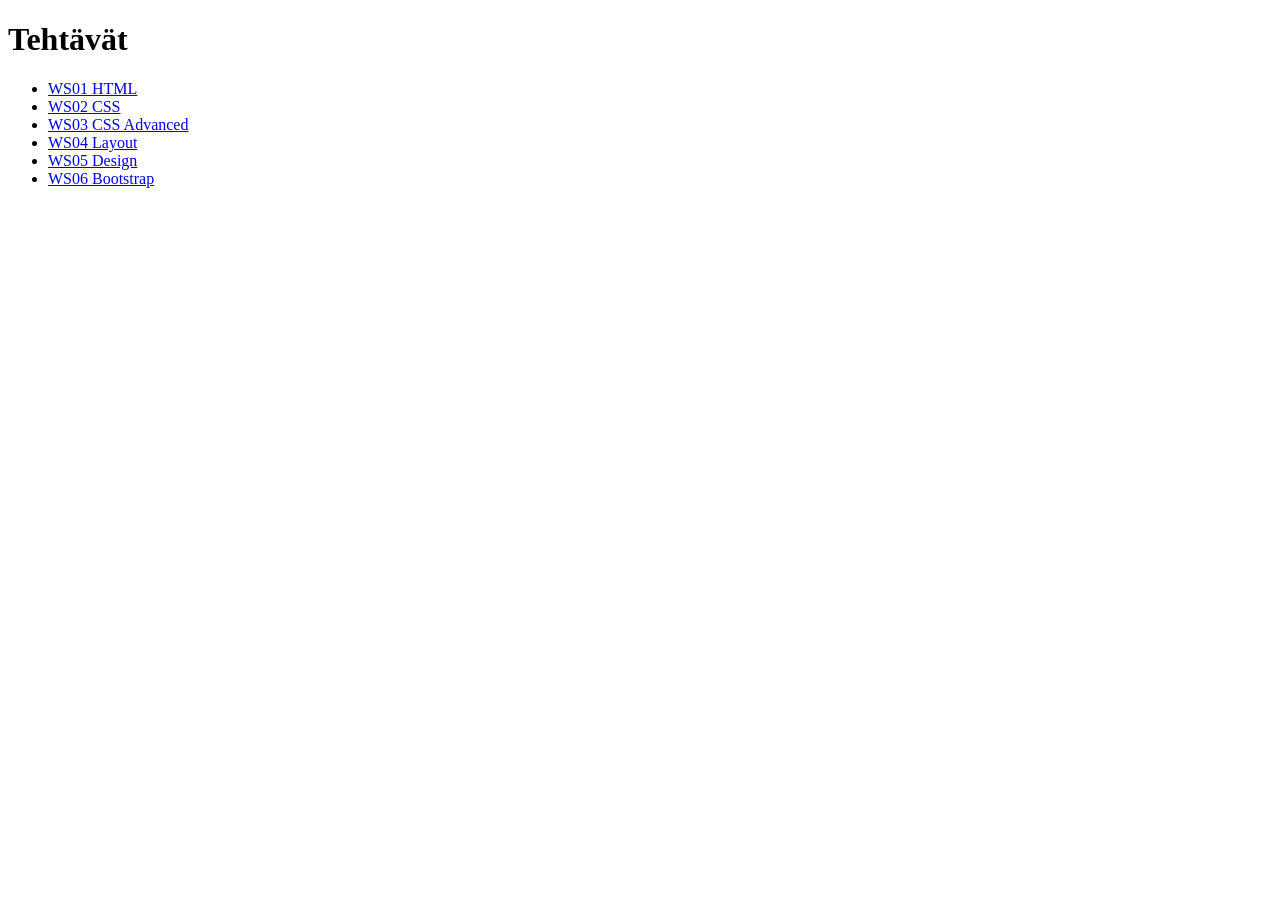
<file: index.html>
<!DOCTYPE html>
<html lang="en">
<head>
    <meta charset="UTF-8">
    <title>Websivuston kehittäminen</title>
</head>
<body>

<h1>Tehtävät</h1>

<ul>
    <li><a href="WS01_HTML/index.html">WS01 HTML</a></li>
    <li><a href="WS02_CSS/index.html">WS02 CSS</a></li>
    <li><a href="WS03_CSS_ADV/index.html">WS03 CSS Advanced</a></li>
    <li><a href="WS04_LAYOT/index.html">WS04 Layout</a></li>
    <li><a href="WS05_DESIGN/index.html">WS05 Design</a></li>
    <li><a href="WS06_BOOTSTRAP/index.html">WS06 Bootstrap</a></li>
</ul>

</body>
</html>
</file>
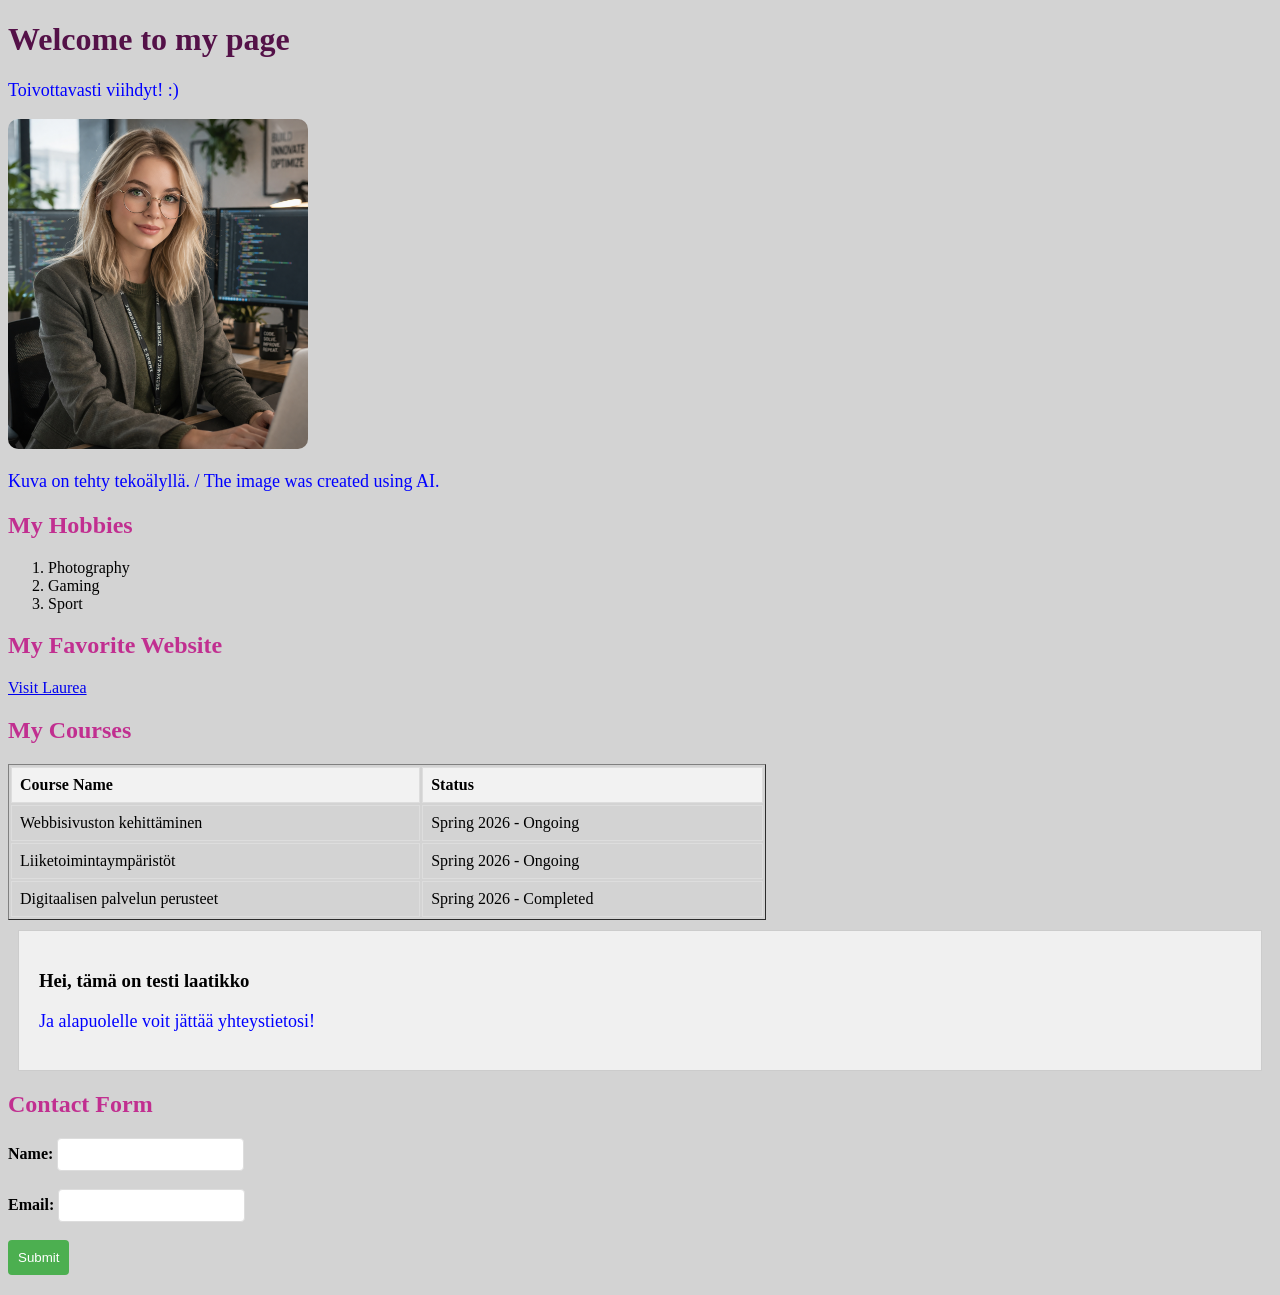
<file: WS02_CSS/index.html>
<!DOCTYPE html>
<html lang="en">
<head>
    <meta charset="UTF-8">
    <meta name="viewport" content="width=device-width, initial-scale=1.0">
    <title>Kian eka HTML sivu</title>
    <link rel="stylesheet" href="./styles.css">
        <style>
        h1 {
            color: rgb(84, 17, 72);
        }
        p {
            font-size: 18px;
        }
        h2 {
            color: rgb(193, 47, 144);
        }
    </style>
</head>
<body>

    <h1 style="color: rgb(84, 17, 72);">Welcome to my page</h1>
    <p>Toivottavasti viihdyt! :)</p>
        <img src="./images/kuva.png" alt="Description" width="300" style="border-radius: 10px;">
        <p>Kuva on tehty tekoälyllä. / The image was created using AI.</p>
   
    <h2>My Hobbies</h2>
    <ol>
        <li>Photography</li>
        <li>Gaming</li>
        <li>Sport</li>
    </ol>

    <h2>My Favorite Website</h2>
    <a href="https://www.laurea.fi" target="_blank">Visit Laurea</a>

    <h2>My Courses</h2>
    <table border="1">
        <tr>
            <th>Course Name</th>
            <th>Status</th>
        </tr>
        <tr>
            <td>Webbisivuston kehittäminen</td>
            <td>Spring 2026 - Ongoing</td>
        </tr>
        <tr>
            <td>Liiketoimintaympäristöt</td>
            <td>Spring 2026 - Ongoing</td>
        </tr>
        <tr>
            <td>Digitaalisen palvelun perusteet</td>
            <td>Spring 2026 - Completed</td>
        </tr>
    </table>

    <div class="content-box">
  <h3>Hei, tämä on testi laatikko</h3>
  <p>Ja alapuolelle voit jättää yhteystietosi!
  </p>
</div>

    
    <h2>Contact Form</h2>
    <form>
        <label for="name">Name:</label>
        <input type="text" id="name" name="name"><br><br>

        <label for="email">Email:</label>
        <input type="email" id="email" name="email"><br><br>

        <input type="submit" value="Submit">
    </form>
</html>
</file>
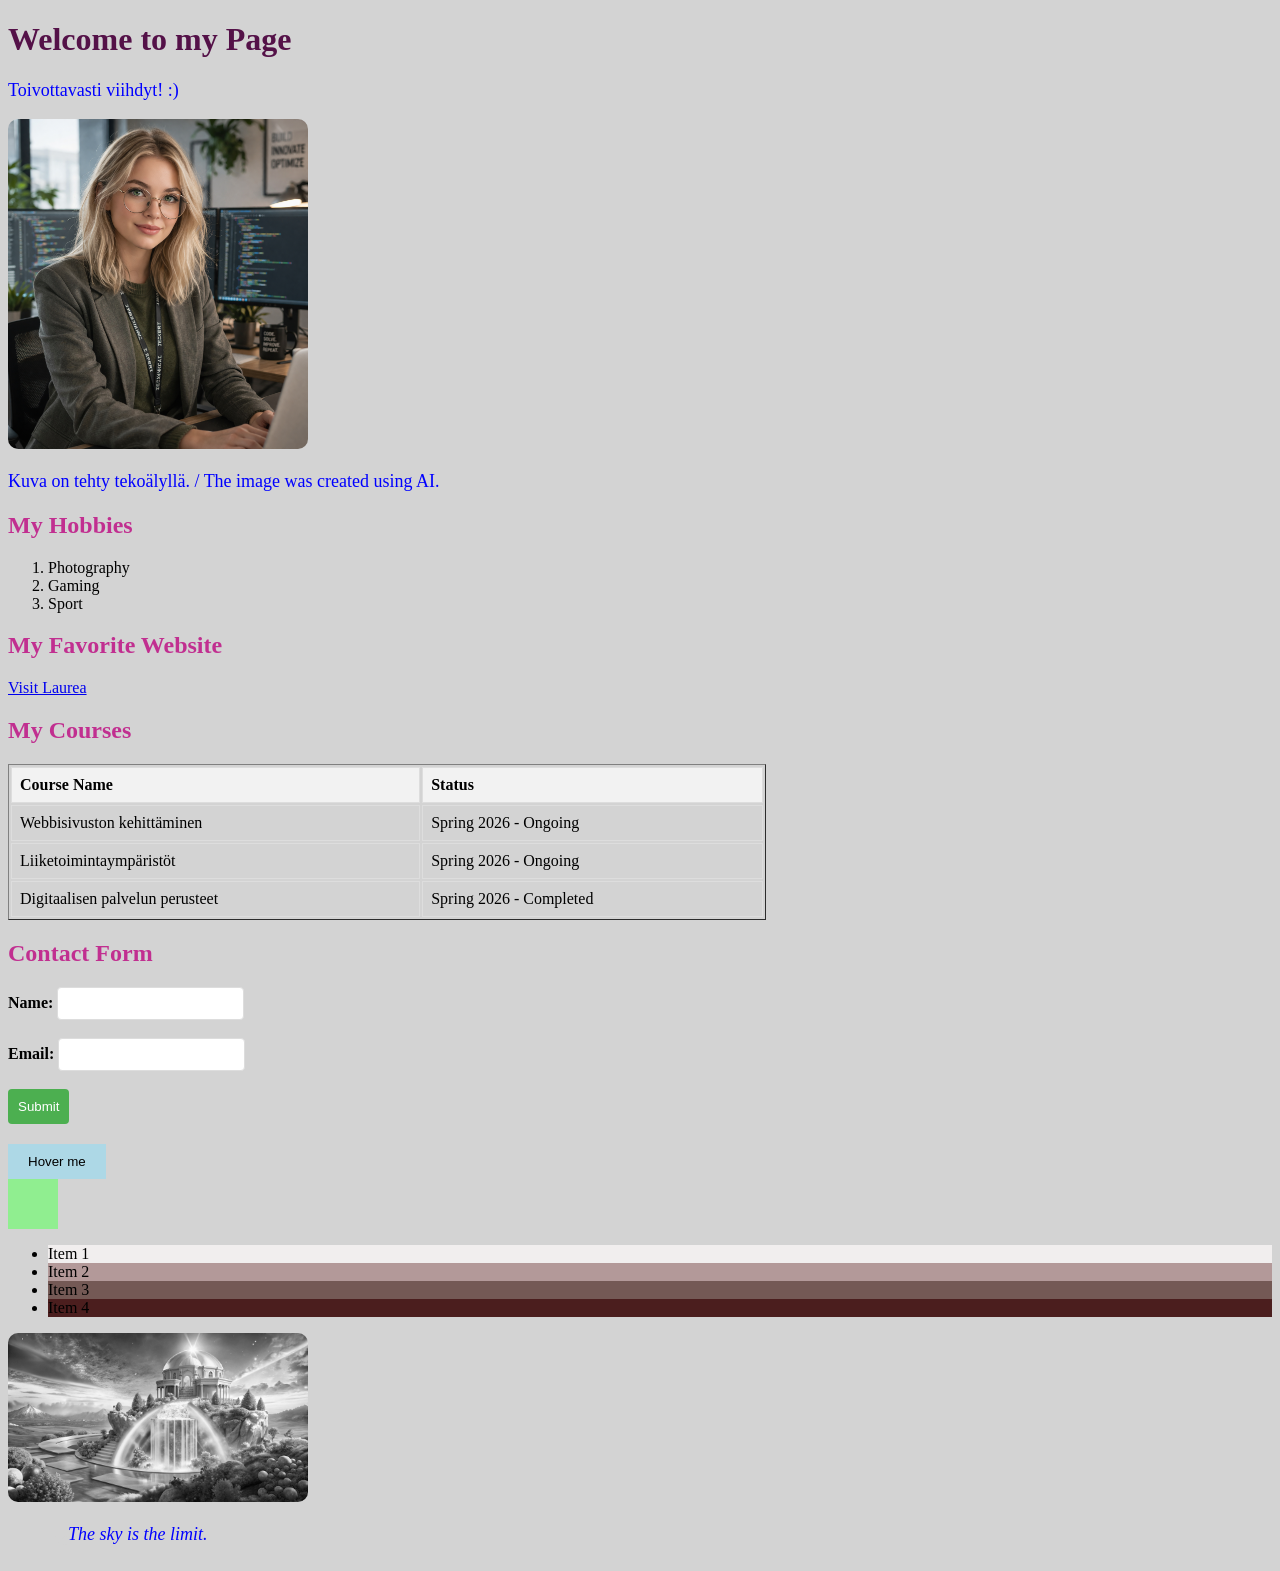
<file: WS03_CSS_ADV/index.html>
<!DOCTYPE html>
<html lang="en">
<head>
    <meta charset="UTF-8">
    <meta name="viewport" content="width=device-width, initial-scale=1.0">
    <title>Kian eka HTML sivu</title>
    <link rel="stylesheet" href="./styles.css">
        <style>
        h1 {
            color: rgb(84, 17, 72);
        }
        p {
            font-size: 18px;
        }
        h2 {
            color: rgb(193, 47, 144);
        }
    </style>
</head>
<body>
    <h1>Welcome to my Page</h1>
    <p>Toivottavasti viihdyt! :)</p>
        <img src="./images/kuva.png" alt="Description" width="300" style="border-radius: 10px;">
        <p>Kuva on tehty tekoälyllä. / The image was created using AI.</p>

    <h2>My Hobbies</h2>
    <ol>
        <li>Photography</li>
        <li>Gaming</li>
        <li>Sport</li>
    </ol>


    <h2>My Favorite Website</h2>
    <a href="https://www.laurea.fi" target="_blank">Visit Laurea</a>

    <h2>My Courses</h2>
    <table border="1">
        <tr>
            <th>Course Name</th>
            <th>Status</th>
        </tr>
        <tr>
            <td>Webbisivuston kehittäminen</td>
            <td>Spring 2026 - Ongoing</td>
        </tr>
        <tr>
            <td>Liiketoimintaympäristöt</td>
            <td>Spring 2026 - Ongoing</td>
        </tr>
        <tr>
            <td>Digitaalisen palvelun perusteet</td>
            <td>Spring 2026 - Completed</td>
        </tr>
    </table>

    <h2>Contact Form</h2>
    <form>
        <label for="name">Name:</label>
        <input type="text" id="name" name="name"><br><br>

        <label for="email">Email:</label>
        <input type="email" id="email" name="email"><br><br>

        <input type="submit" value="Submit">
    </form>
    <button class="transition-button">Hover me</button>

<div class="animation-box"></div>

<ul class="pseudo-list">
  <li>Item 1</li>
  <li>Item 2</li>
  <li>Item 3</li>
  <li>Item 4</li>
</ul>

<img src="./images/image.jpg" alt="Sample Image" class="filter-image">
<blockquote class="quote">
  <p>The sky is the limit.</p>
</blockquote>
</body>
</html>
</file>
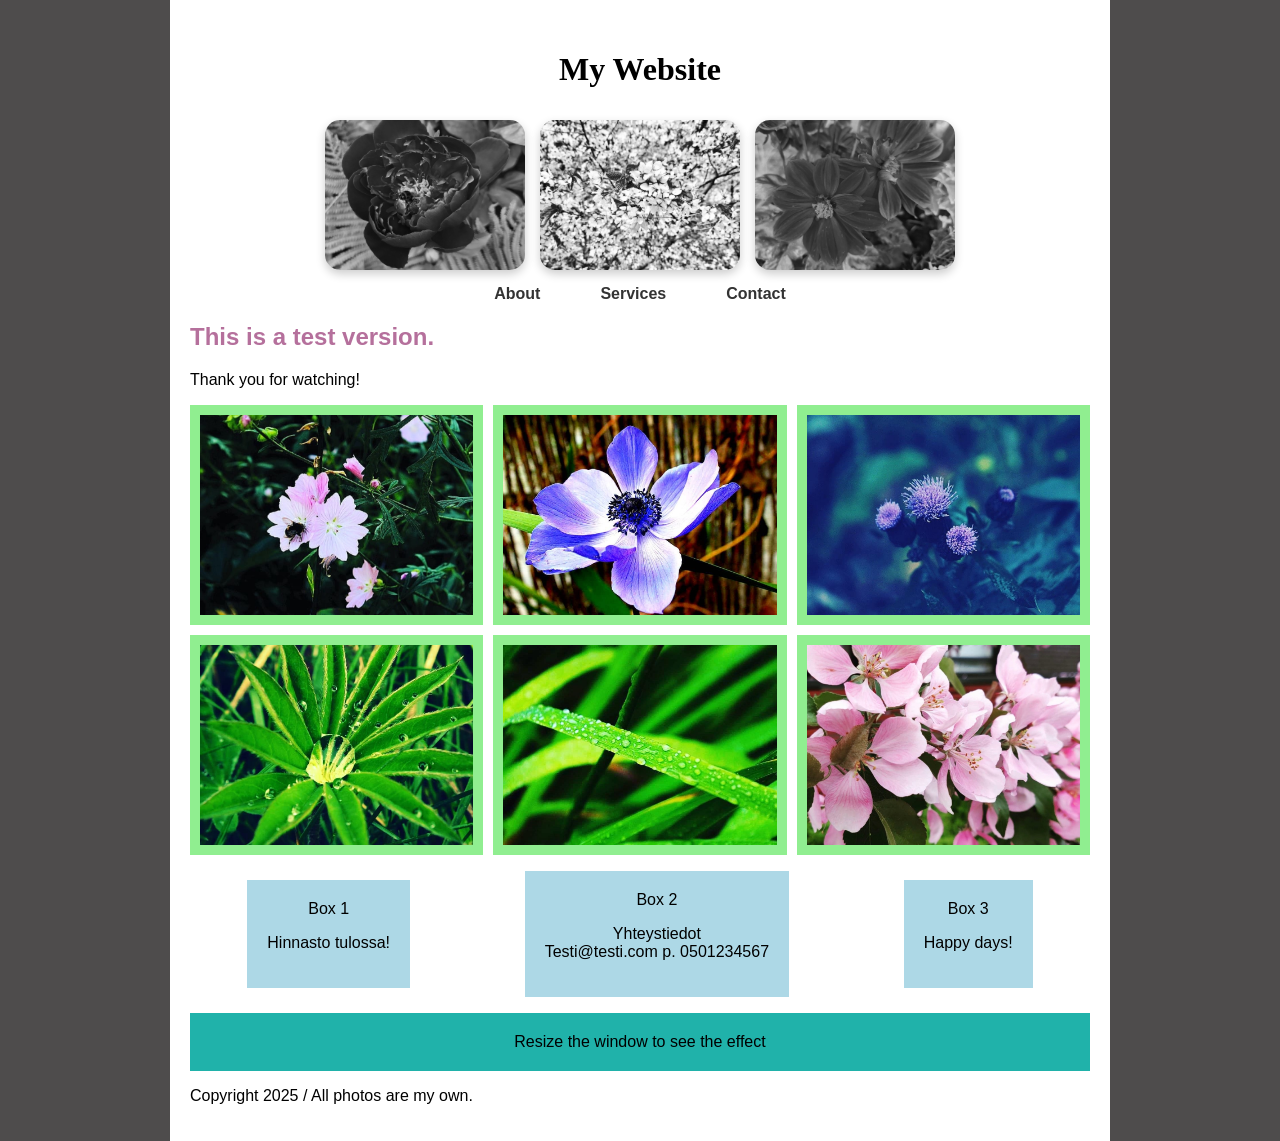
<file: WS04_LAYOT/index.html>
<!DOCTYPE html>
<html lang="en">
<head>
  <meta charset="UTF-8">
  <meta name="viewport" content="width=device-width, initial-scale=1.0">
  <title>Page Layout Techniques</title>
      <link rel="stylesheet" href="./style.css">
</head>
 <body>
  <div class="container">
<header>
 <h1>My Website</h1>
<div class="image-row">
  <img src="./images/kuva4.jpeg" alt="kuva 1" class="filter-image">
  <img src="./images/kuva5.jpeg" alt="kuva 2" class="filter-image">
  <img src="./images/kuva2.jpeg" alt="kuva 5" class="filter-image">
</div>
<nav class="menu">
  <ul>
    <li><a href="#about">About</a></li>
    <li><a href="#services">Services</a></li>
    <li><a href="#contact">Contact</a></li>
  </ul>
</nav>
</header>
<main>
  <section id="about">
    <h2>This is a test version.</h2>
    <p>Thank you for watching!</p>
  </section>
</main>
<div class="grid-container"><!-- Sovellettu ja korvattu numerot kuvilla -->
  <div class="grid-item">
    <img src="./images/kuva7.jpeg" alt="kuva 7">
  </div>
  <div class="grid-item">
    <img src="./images/kuva9.jpeg" alt="kuva 9">
  </div>
  <div class="grid-item">
    <img src="./images/kuva10.jpeg" alt="kuva 10">
  </div>
  <div class="grid-item">
    <img src="./images/kuva11.jpeg" alt="kuva 11">
  </div>
  <div class="grid-item">
    <img src="./images/kuva12.jpeg" alt="kuva 12">
  </div>
    <div class="grid-item">
    <img src="./images/kuva6.jpeg" alt="kuva 6">
  </div>
</div>
<p></p>
<div class="flex-container">
  <div class="box">Box 1
    <p>Hinnasto tulossa!</p>
  </div>
  <div class="box">Box 2
    <p>Yhteystiedot<br>
      Testi@testi.com p. 0501234567
    </p>
  </div>
  <div class="box">Box 3
    <p>Happy days!</p>
  </div>
</div>
<p>
</p>
<div class="responsive-box">Resize the window to see the effect</div>
<footer>
  <p>Copyright 2025 / All photos are my own.</p>
</footer>
</div>
</body>
</file>
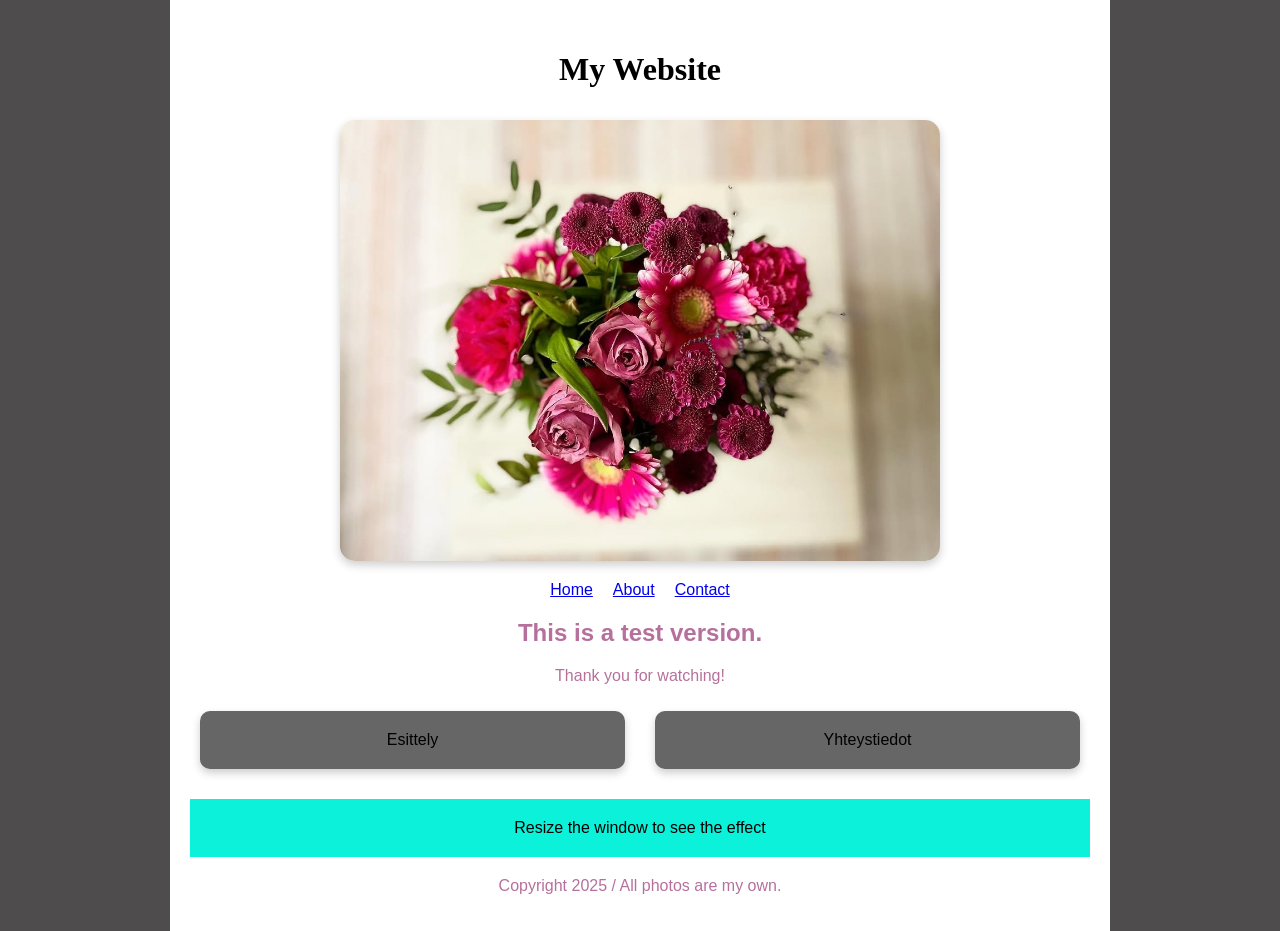
<file: WS05_DESIGN/index.html>
<!DOCTYPE html>
<html lang="en">
<head>
  <meta charset="UTF-8">
  <meta name="viewport" content="width=device-width, initial-scale=1.0">
  <title>Workshop Responsive Design principles</title>
      <link rel="stylesheet" href="./style.css">
</head>
 <body>
  <div class="container">
<header>
 <h1>My Website</h1>
<img src="./images/kuva3.jpeg" alt="Responsive Image" class="responsive-image">
<nav class="responsive-nav">
      <button class="menu-toggle">☰ Menu</button>
      <ul class="nav-list">
        <li><a href="#">Home</a></li>
        <li><a href="#">About</a></li>
        <li><a href="#">Contact</a></li>
      </ul>
    </nav>
</header>

<main>
  <section id="about">
    <h2>This is a test version.</h2>
    <p>Thank you for watching!</p>
  </section>
</main>

<div class="responsive-container">
      <div class="column">Esittely</div>
      <div class="column">Yhteystiedot</div>
    </div>

<div class="media-query-box">Resize the window to see the effect</div>

<footer>
  <p>Copyright 2025 / All photos are my own.</p>
</footer>
</div>
</body>
</html>
</file>
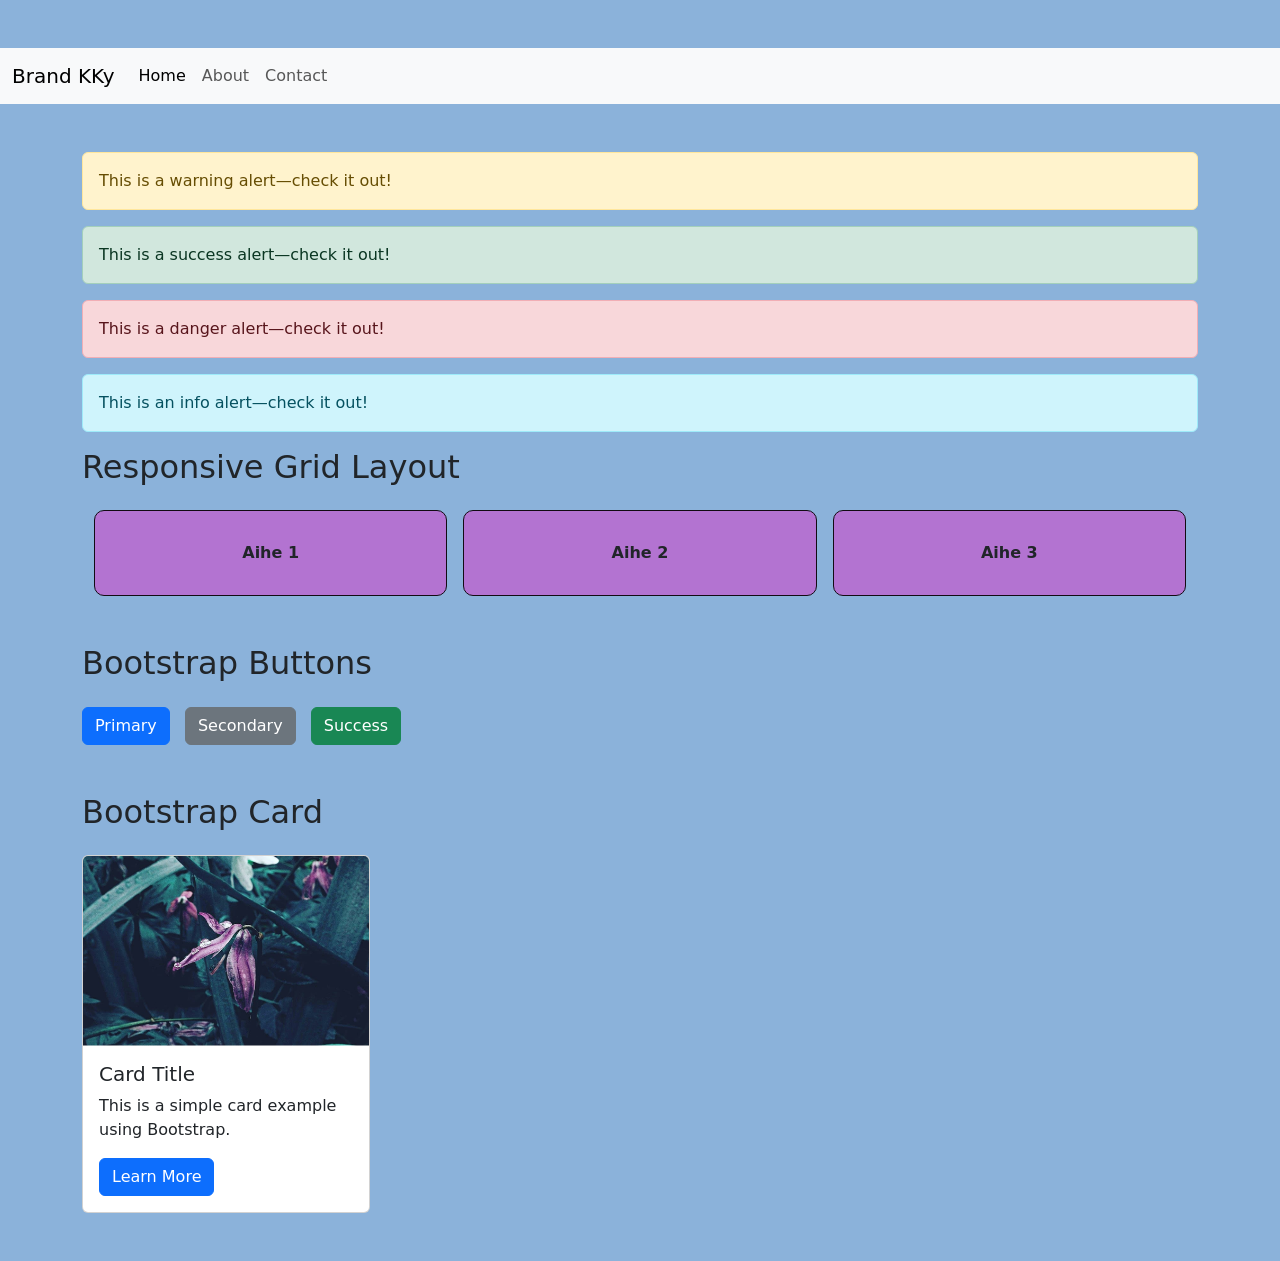
<file: WS06_BOOTSTRAP/index.html>
<!doctype html>
<html lang="en">
<head>
  <meta charset="utf-8">
  <meta name="viewport" content="width=device-width, initial-scale=1">
  <title>Bootstrap Tasks</title>
<main class="container custom-width my-5"></main>
  <link
    href="https://cdn.jsdelivr.net/npm/bootstrap@5.3.3/dist/css/bootstrap.min.css"
    rel="stylesheet"
  >

  <link rel="stylesheet" href="./style.css">
</head>
<body>

 <nav class="navbar navbar-expand-lg navbar-light bg-light">
  <div class="container-fluid">
    <a class="navbar-brand" href="#">Brand KKy</a>
    <button class="navbar-toggler" type="button" data-bs-toggle="collapse" data-bs-target="#navbarNav" aria-controls="navbarNav" aria-expanded="false" aria-label="Toggle navigation">
      <span class="navbar-toggler-icon"></span>
    </button>
    <div class="collapse navbar-collapse" id="navbarNav">
      <ul class="navbar-nav me-auto mb-2 mb-lg-0">
        <li class="nav-item"><a class="nav-link active" aria-current="page" href="#">Home</a></li>
        <li class="nav-item"><a class="nav-link" href="#">About</a></li>
        <li class="nav-item"><a class="nav-link" href="#">Contact</a></li>
      </ul>
    </div>
  </div>
</nav>

  <main class="container my-5">
    <div class="alert alert-warning" role="alert">
      This is a warning alert—check it out!
    </div>
    <div class="alert alert-success" role="alert">
      This is a success alert—check it out!
    </div>
        <div class="alert alert-danger" role="alert">
      This is a danger alert—check it out!
    </div>
        <div class="alert alert-info" role="alert">
      This is an info alert—check it out!
    </div>


<section class="mb-5">
  <h2 class="mb-4">Responsive Grid Layout</h2>

  <div class="container">
    <div class="row g-3">
      <div class="col-md-4 col-12">
         <div class="grid-box">
          Aihe 1
        </div>
      </div>

      <div class="col-md-4 col-12">
         <div class="grid-box">
          Aihe 2
        </div>
      </div>

      <div class="col-md-4 col-12">
         <div class="grid-box">
          Aihe 3
      </div>
    </div>
  </div>
</section>

    <section class="mb-5">
      <h2 class="mb-4">Bootstrap Buttons</h2>
<button class="btn btn-primary">Primary</button>
<button class="btn btn-secondary">Secondary</button>
<button class="btn btn-success">Success</button>
    </section>


    <section>
      <h2 class="mb-4">Bootstrap Card</h2>

<div class="card" style="width: 18rem;">
  <img src="./images/kuva1.jpeg" class="card-img-top" alt="Card Image">
  <div class="card-body">
    <h5 class="card-title">Card Title</h5>
    <p class="card-text">This is a simple card example using Bootstrap.</p>
    <a href="#" class="btn btn-primary">Learn More</a>
  </div>
</div>
    </section>

  </main>

  <script
    src="https://cdn.jsdelivr.net/npm/bootstrap@5.3.3/dist/js/bootstrap.bundle.min.js">
  </script>

</body>
</html>
</file>
<file: WS02_CSS/styles.css>
p {
  color: blue;
}

body {
  background-color: lightgray;
}

h1 {
  font-size: 2em;
}


.content-box {
  padding: 20px;
  margin: 10px;
  background-color: #f0f0f0;
  border: 1px solid #ccc;
}

table {
  width: 60%;
  margin-left: 0;
}

th, td {
  border: 1px solid #ddd;
  padding: 8px;
  text-align: left;
}

th {
  background-color: #f2f2f2;
}


form {
  width: 60%;
  margin: 20px 0;
}

label {
  font-weight: bold;
}

input[type="text"],
input[type="email"] {
  padding: 8px;
  border: 1px solid #ddd;
  border-radius: 4px;
}

input[type="submit"] {
  background-color: #4CAF50;
  color: white;
  padding: 10px;
  border: none;
  border-radius: 4px;
  cursor: pointer;
}

input[type="submit"]:hover {
  background-color: #45a049;
}
</file>
<file: WS03_CSS_ADV/styles.css>
p {
  color: blue;
}

body {
  background-color: lightgray;
}

h1 {
  font-size: 2em;
}

.content-box {
  padding: 20px;
  margin: 10px;
  background-color: #f0f0f0;
  border: 1px solid #ccc;
}

table {
  width: 60%;
  margin-left: 0;
}

th, td {
  border: 1px solid #ddd;
  padding: 8px;
  text-align: left;
}

th {
  background-color: #f2f2f2;
}

form {
  width: 60%;
  margin: 20px 0;
}

label {
  font-weight: bold;
}

input[type="text"],
input[type="email"] {
  padding: 8px;
  border: 1px solid #ddd;
  border-radius: 4px;
}

input[type="submit"] {
  background-color: #4CAF50;
  color: white;
  padding: 10px;
  border: none;
  border-radius: 4px;
  cursor: pointer;
}

input[type="submit"]:hover {
  background-color: #45a049;
}

.transition-button {
  background-color: lightblue;
  padding: 10px 20px;
  border: none;
  cursor: pointer;
  transition: background-color 0.3s ease;
}

.transition-button:hover {
  background-color: lightcoral;
}

.animation-box {
  width: 50px;
  height: 50px;
  background-color: lightgreen;
  position: relative;
  animation: move 2s infinite alternate;
}

@keyframes move {
  from {
    left: 0;
  }
  to {
    left: 100px;
  }
}

.pseudo-list li:nth-child(1) {
  background-color: rgb(241, 238, 238);
}

.pseudo-list li:nth-child(2) {
  background-color: rgb(179, 153, 153);
}

.pseudo-list li:nth-child(3) {
  background-color: rgb(116, 89, 85);
}

.pseudo-list li:nth-child(4) {
  background-color: rgb(75, 30, 30);
}

.filter-image {
  filter: grayscale(100%);
  transition: filter 0.3s ease;
  max-width: 300px;
  width: 100%;
  border-radius: 10px;
}

.filter-image:hover {
  filter: grayscale(0%);
}

.quote {
  position: relative;
  padding-left: 20px;
  font-style: italic;
}

.quote::before {
  content: "“";
  font-size: 40px;
  position: absolute;
  left: 0;
  top: 0;
  color: lightgray;
}
</file>
<file: WS04_LAYOT/style.css>
h1 {
  font-family: Georgia, 'Times New Roman', Times, serif;
  color: black;
  padding: 10px;
  text-align: center;
}

h2 {
  font-family: Verdana, Geneva, Tahoma, sans-serif;
  color: rgb(181, 112, 156);
}

body {
  font-family: Verdana, Geneva, Tahoma, sans-serif
}
body {
  margin: 0;
  background-color: #4e4c4c;
}

.grid-container {
  display: grid;
  grid-template-columns: repeat(3, 1fr);
  grid-gap: 10px;
}
.container {
  max-width: 900px; 
  margin: 0 auto; 
  padding: 20px;
  background-color: white;
}

.grid-item {
  background-color: lightgreen;
  padding: 10px;
  text-align: center;
}

.grid-item img {
  width: 100%;
  height: 200px;
  aspect-ratio: 1 / 1;
  object-fit: cover;
  display: block;
}
  
.flex-container {
  display: flex;
  justify-content: space-around;
  align-items: center;
}

.box {
  background-color: lightblue;
  padding: 20px;
  text-align: center;
}
.responsive-box {
  padding: 20px;
  text-align: center;
}

@media (max-width: 600px) {
  .responsive-box {
    background-color: lightcoral;
  }
}

@media (min-width: 601px) {
  .responsive-box {
    background-color: lightseagreen;
  }
}
.image-row {
  display: flex;
  justify-content: center;
  gap: 15px;
}
.image-row img {
  width: 200px;
  height: 150px;
  object-fit: cover;

  border-radius: 15px;
  transition: 0.3s;
  box-shadow: 0 4px 10px rgba(0,0,0,0.2); 
}
.filter-image {
  filter: grayscale(100%);
  transition: filter 0.3s ease;
  max-width: 300px;
  width: 100%;
  border-radius: 10px;
}
.filter-image:hover {
  filter: grayscale(0%);
}
.menu ul {
  display: flex;
  justify-content: center; 
  gap: 60px; 
  list-style: none;
  padding: 0;
  margin-top: 15px; 
}
.menu a {
  text-decoration: none;
  color: #333;
  font-weight: bold;
  transition: 0.3s;
}

.menu a:hover {
  color: blue;
}
</file>
<file: WS05_DESIGN/style.css>
h1 {
  font-family: Georgia, 'Times New Roman', Times, serif;
  color: black;
  padding: 10px;
  text-align: center;
}

h2 {
  font-family: Verdana, Geneva, Tahoma, sans-serif;
  color: rgb(181, 112, 156);
  text-align: center;
}

p {
  font-family: Verdana, Geneva, Tahoma, sans-serif;
  color: rgb(181, 112, 156);
  text-align: center
}

body {
  font-family: Verdana, Geneva, Tahoma, sans-serif;
  margin: 0;
  background-color: #4e4c4c;
}

.container {
  max-width: 900px; 
  margin: 0 auto; 
  padding: 20px;
  background-color: white;
}

header {
  text-align: center;
}

.responsive-image {
  width: 100%;
  max-width: 600px;
  height: auto;
  display: block;
  margin: 0 auto 20px auto;
  object-fit: cover;
  border-radius: 15px;
  transition: 0.3s;
  box-shadow: 0 4px 10px rgba(0,0,0,0.2);

}
  
.responsive-nav {
  text-align: center;
}
.menu-toggle {
  display: none;
  margin: 10px auto;
}
    
.responsive-nav .nav-list {
  display: flex;
  justify-content: center;
  gap: 20px;
  list-style: none;
  padding: 0;
  margin: 20px 0;
}
    @media (max-width: 600px) {
      .responsive-nav .nav-list {
        display: none;
      }
    
      .responsive-nav .menu-toggle {
        display: block;
      }
    }

  .responsive-container {
      display: flex;
      flex-wrap: wrap;
      gap: 10px;
    }
    
    .column {
    flex: 1;
    margin: 10px;
    padding: 20px;
    background-color: #666;
    color: rgb(0, 0, 0);
    text-align: center;
    border-radius: 10px;
    box-shadow: 0 4px 8px rgba(0,0,0,0.2);
}
    
    @media (max-width: 600px) {
      .column {
        flex: 100%;
      }
    }

footer {
  text-align: center;
  margin-top: 20px;
  color: black;
}

.media-query-box {
  padding: 20px;
  text-align: center;
  margin-top: 20px;
    background-color: rgb(66, 170, 86);
  }
      @media (max-width: 600px) {
      .media-query-box {
        background-color: rgb(194, 31, 172);
      }
    }

@media (min-width: 601px) {
  .media-query-box {
    background-color: rgb(11, 241, 218);
  }
}
</file>
<file: WS06_BOOTSTRAP/style.css>
body {
  background-color: #8bb2da;
}

.custom-width {
  max-width: 900px;
}


.grid-box {
  padding: 30px;
  background-color: rgb(179, 115, 209);
  border: 1px solid #120a13;
  border-radius: 10px;
  text-align: center;
  font-weight: bold;
}

.btn {
  margin-right: 10px;
}


.custom-card {
  width: 18rem;
  box-shadow: 0 4px 10px rgba(0, 0, 0, 0.1);
}
</file>
